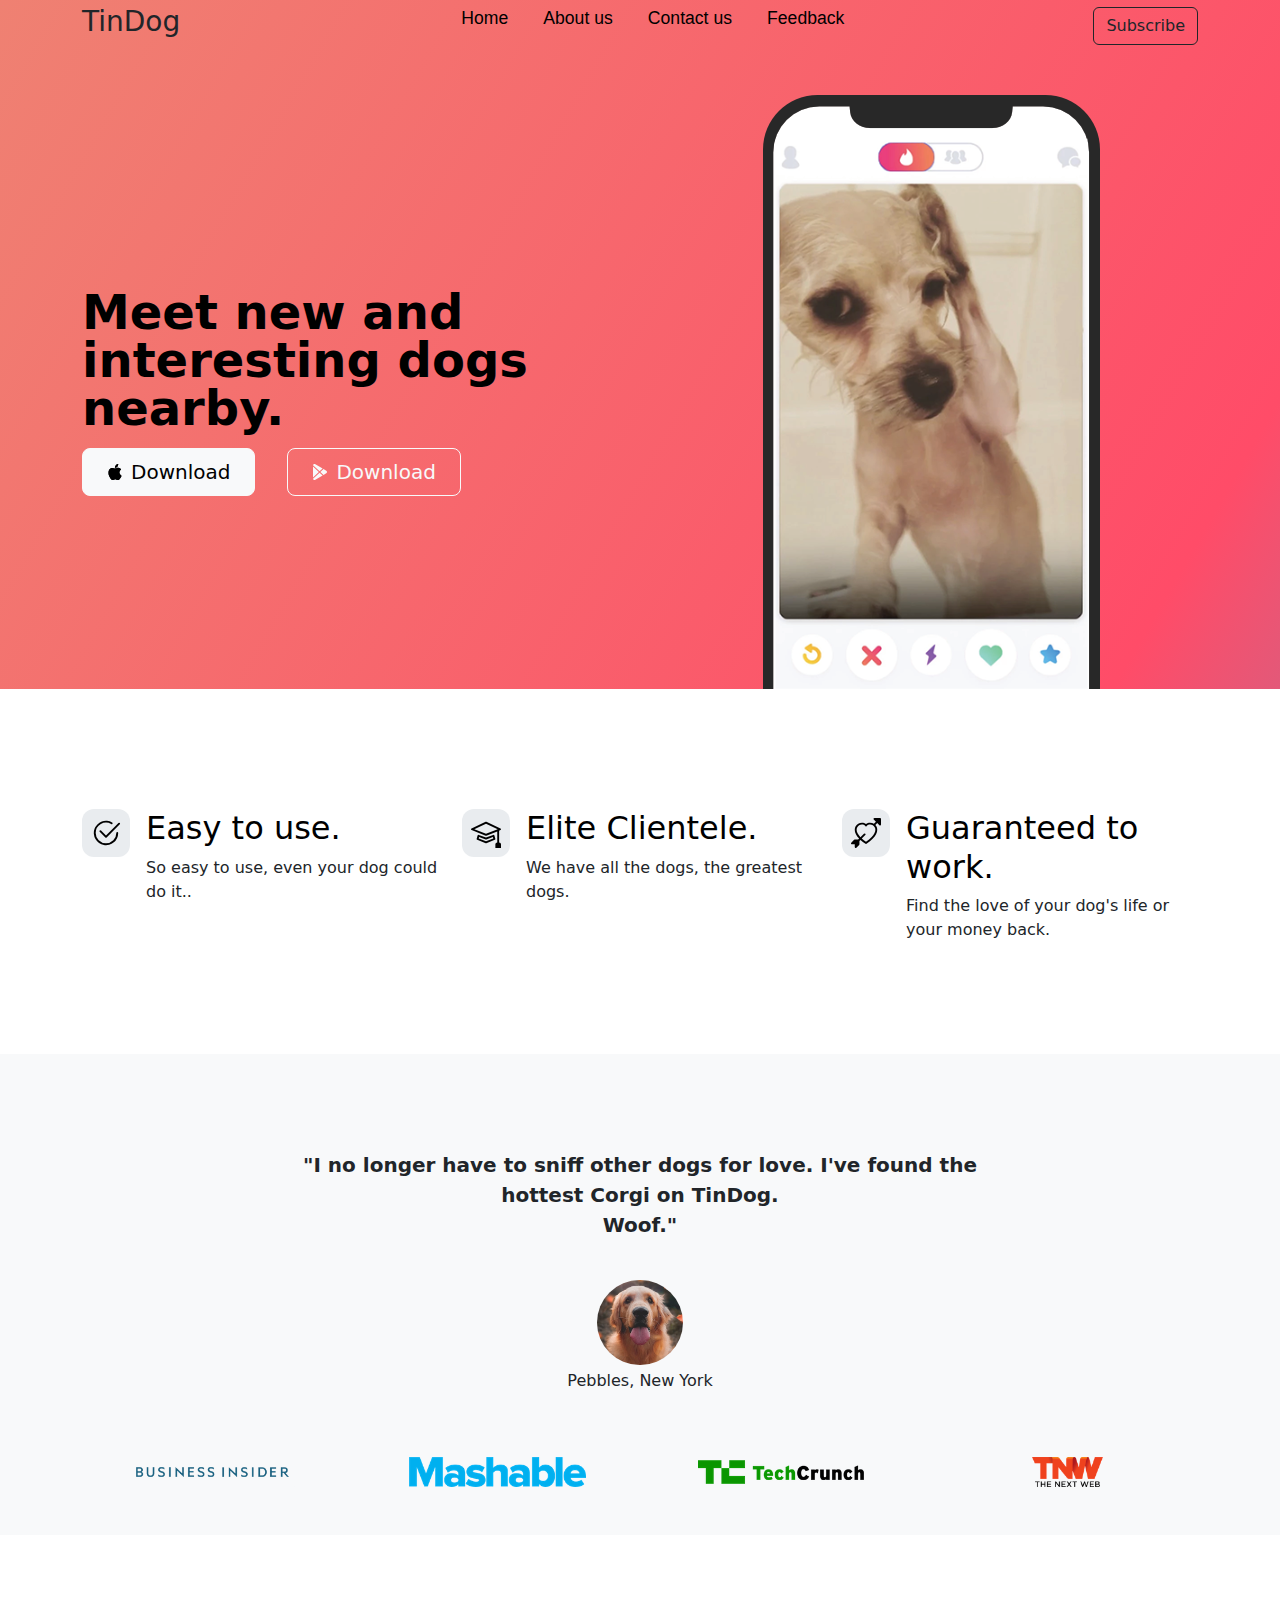
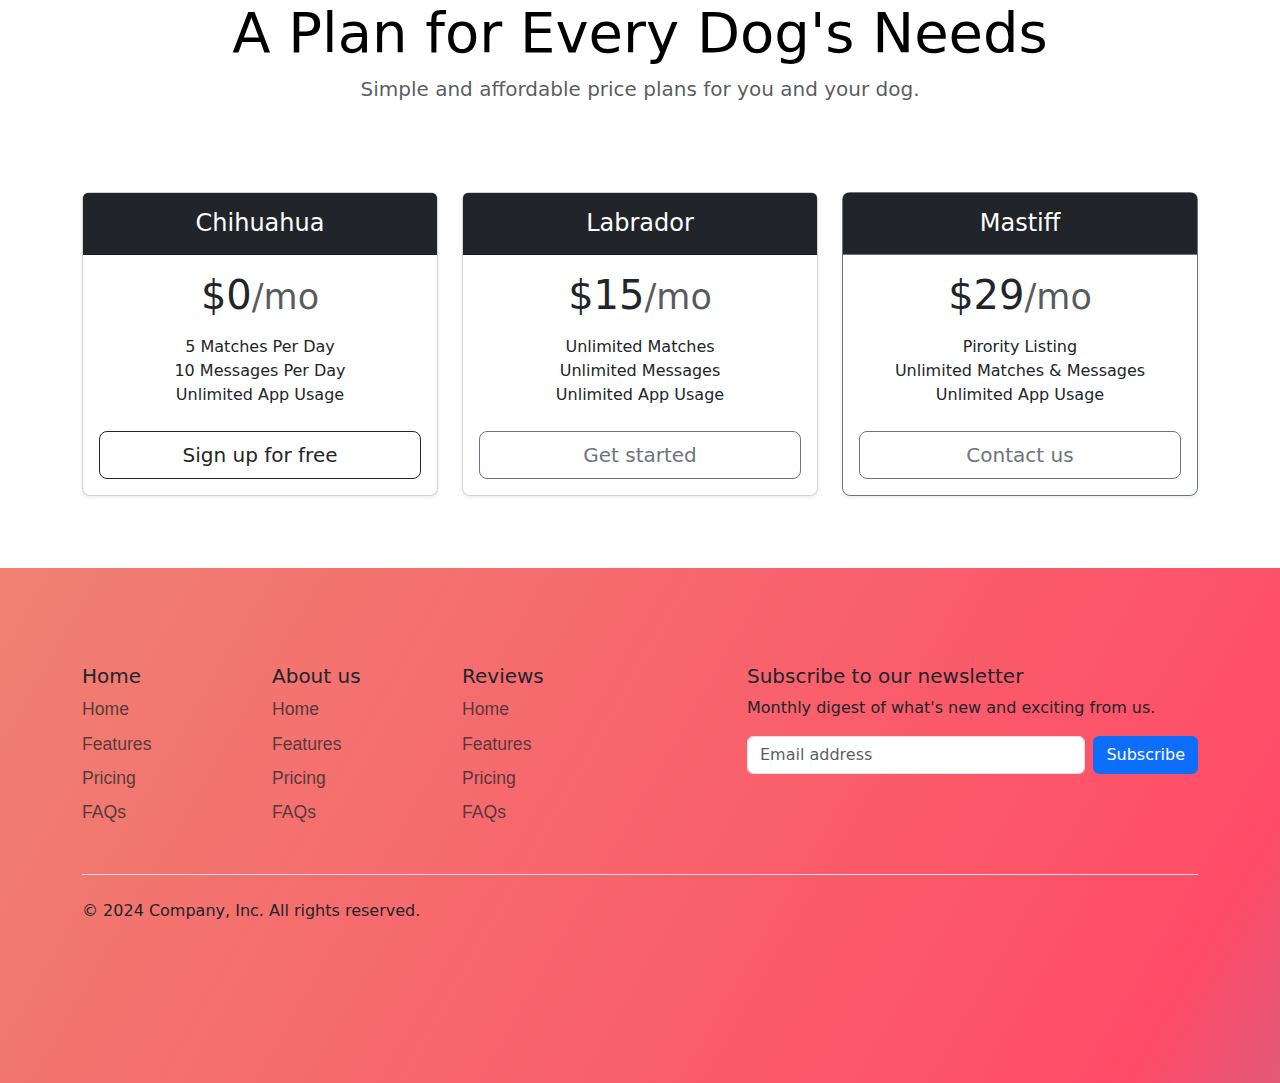
<file: index.html>
<!DOCTYPE html>
<html lang="en">

<head>
  <meta charset="UTF-8">
  <meta name="viewport" content="width=device-width, initial-scale=1.0">
  <title>TinDog</title>
  <link href="https://cdn.jsdelivr.net/npm/bootstrap@5.3.3/dist/css/bootstrap.min.css" rel="stylesheet"
    integrity="sha384-QWTKZyjpPEjISv5WaRU9OFeRpok6YctnYmDr5pNlyT2bRjXh0JMhjY6hW+ALEwIH" crossorigin="anonymous">
  <link rel="stylesheet" href="style.css">
</head>

<body>
  <!-- navigation bar -->
  <header class="hero" class="gradient-background">
    <div class="container">
   <nav class="nav-item">
      <h3>TinDog</h3>
      <ul>
        <li ><a href="./index.html">Home</a></li>
        <li ><a href="./about.html">About us</a></li>
        <li ><a href="./contact.html">Contact us</a></li>
        <li ><a href="./feedback.html">Feedback</a></li>
      </ul>
      <button type="button" class="btn btn-outline-dark">Subscribe</button>
    </nav>
  </div>
   

  </header>
  <!-- Title -->
  <section id="title" class="gradient-background">
    <div class="container">
      <div class="row flex-lg-row-reverse align-items-center g-5 pt-5">
        <div class="col-10 col-sm-8 col-lg-6">
          <img src="iphone.png" class="d-block mx-lg-auto img-fluid" alt="dog on tindog" height="200"
            loading="lazy">
        </div>
        <div class="col-lg-6">
          <h1 class="display-5 fw-bold text-body-emphasis lh-1 mb-3">Meet new and interesting dogs nearby.</h1>

          <div class="d-grid gap-2 d-md-flex justify-content-md-start">
            <button type="button" class="btn btn-primary btn-light btn-lg px-4 me-md-4"><svg
                xmlns="http://www.w3.org/2000/svg" width="16" height="16" fill="currentColor" class="bi bi-apple mb-1 me-2"
                viewBox="0 0 16 16">
                <path
                  d="M11.182.008C11.148-.03 9.923.023 8.857 1.18c-1.066 1.156-.902 2.482-.878 2.516.024.034 1.52.087 2.475-1.258.955-1.345.762-2.391.728-2.43Zm3.314 11.733c-.048-.096-2.325-1.234-2.113-3.422.212-2.189 1.675-2.789 1.698-2.854.023-.065-.597-.79-1.254-1.157a3.692 3.692 0 0 0-1.563-.434c-.108-.003-.483-.095-1.254.116-.508.139-1.653.589-1.968.607-.316.018-1.256-.522-2.267-.665-.647-.125-1.333.131-1.824.328-.49.196-1.422.754-2.074 2.237-.652 1.482-.311 3.83-.067 4.56.244.729.625 1.924 1.273 2.796.576.984 1.34 1.667 1.659 1.899.319.232 1.219.386 1.843.067.502-.308 1.408-.485 1.766-.472.357.013 1.061.154 1.782.539.571.197 1.111.115 1.652-.105.541-.221 1.324-1.059 2.238-2.758.347-.79.505-1.217.473-1.282Z" />
                <path
                  d="M11.182.008C11.148-.03 9.923.023 8.857 1.18c-1.066 1.156-.902 2.482-.878 2.516.024.034 1.52.087 2.475-1.258.955-1.345.762-2.391.728-2.43Zm3.314 11.733c-.048-.096-2.325-1.234-2.113-3.422.212-2.189 1.675-2.789 1.698-2.854.023-.065-.597-.79-1.254-1.157a3.692 3.692 0 0 0-1.563-.434c-.108-.003-.483-.095-1.254.116-.508.139-1.653.589-1.968.607-.316.018-1.256-.522-2.267-.665-.647-.125-1.333.131-1.824.328-.49.196-1.422.754-2.074 2.237-.652 1.482-.311 3.83-.067 4.56.244.729.625 1.924 1.273 2.796.576.984 1.34 1.667 1.659 1.899.319.232 1.219.386 1.843.067.502-.308 1.408-.485 1.766-.472.357.013 1.061.154 1.782.539.571.197 1.111.115 1.652-.105.541-.221 1.324-1.059 2.238-2.758.347-.79.505-1.217.473-1.282Z" />
              </svg>Download</button>
            <button type="button" class="btn btn-outline-light btn-lg px-4"><svg xmlns="http://www.w3.org/2000/svg"
                width="16" height="16" fill="currentColor" class="bi bi-google-play mb-1 me-2" viewBox="0 0 16 16">
                <path
                  d="M14.222 9.374c1.037-.61 1.037-2.137 0-2.748L11.528 5.04 8.32 8l3.207 2.96 2.694-1.586Zm-3.595 2.116L7.583 8.68 1.03 14.73c.201 1.029 1.36 1.61 2.303 1.055l7.294-4.295ZM1 13.396V2.603L6.846 8 1 13.396ZM1.03 1.27l6.553 6.05 3.044-2.81L3.333.215C2.39-.341 1.231.24 1.03 1.27Z" />
              </svg>Download</button>
          </div>
        </div>
      </div>
    </div>
  </section>
  <!-- Features -->
  <section id="features">
    <div class="container">
      <div class="row g-4 py-5 mt-5 mb-5 row-cols-1 row-cols-lg-3">
        <div class="col d-flex align-items-start">
          <div
            class="icon-square text-body-emphasis bg-body-secondary d-inline-flex align-items-center justify-content-center fs-4 flex-shrink-0 me-3">
            <svg xmlns="http://www.w3.org/2000/svg" height="30" fill="currentColor" class="bi bi-check2-circle"
              viewBox="0 0 16 16">
              <path
                d="M2.5 8a5.5 5.5 0 0 1 8.25-4.764.5.5 0 0 0 .5-.866A6.5 6.5 0 1 0 14.5 8a.5.5 0 0 0-1 0 5.5 5.5 0 1 1-11 0z" />
              <path
                d="M15.354 3.354a.5.5 0 0 0-.708-.708L8 9.293 5.354 6.646a.5.5 0 1 0-.708.708l3 3a.5.5 0 0 0 .708 0l7-7z" />
            </svg>
          </div>
          <div>
            <h3 class="fs-2 text-body-emphasis">Easy to use.</h3>
            <p>So easy to use, even your dog could do it..</p>


          </div>
        </div>
        <div class="col d-flex align-items-start">
          <div
            class="icon-square text-body-emphasis bg-body-secondary d-inline-flex align-items-center justify-content-center fs-4 flex-shrink-0 me-3">
            <svg xmlns="http://www.w3.org/2000/svg" height="30" fill="currentColor" class="bi bi-mortarboard"
              viewBox="0 0 16 16">
              <path
                d="M8.211 2.047a.5.5 0 0 0-.422 0l-7.5 3.5a.5.5 0 0 0 .025.917l7.5 3a.5.5 0 0 0 .372 0L14 7.14V13a1 1 0 0 0-1 1v2h3v-2a1 1 0 0 0-1-1V6.739l.686-.275a.5.5 0 0 0 .025-.917l-7.5-3.5ZM8 8.46 1.758 5.965 8 3.052l6.242 2.913L8 8.46Z" />
              <path
                d="M4.176 9.032a.5.5 0 0 0-.656.327l-.5 1.7a.5.5 0 0 0 .294.605l4.5 1.8a.5.5 0 0 0 .372 0l4.5-1.8a.5.5 0 0 0 .294-.605l-.5-1.7a.5.5 0 0 0-.656-.327L8 10.466 4.176 9.032Zm-.068 1.873.22-.748 3.496 1.311a.5.5 0 0 0 .352 0l3.496-1.311.22.748L8 12.46l-3.892-1.556Z" />
            </svg>
          </div>
          <div>
            <h3 class="fs-2 text-body-emphasis">Elite Clientele.</h3>
            <p>We have all the dogs, the greatest dogs.</p>


          </div>
        </div>
        <div class="col d-flex align-items-start">
          <div
            class="icon-square text-body-emphasis bg-body-secondary d-inline-flex align-items-center justify-content-center fs-4 flex-shrink-0 me-3">
            <svg xmlns="http://www.w3.org/2000/svg" height="30" fill="currentColor" class="bi bi-arrow-through-heart"
              viewBox="0 0 16 16">
              <path fill-rule="evenodd"
                d="M2.854 15.854A.5.5 0 0 1 2 15.5V14H.5a.5.5 0 0 1-.354-.854l1.5-1.5A.5.5 0 0 1 2 11.5h1.793l.53-.53c-.771-.802-1.328-1.58-1.704-2.32-.798-1.575-.775-2.996-.213-4.092C3.426 2.565 6.18 1.809 8 3.233c1.25-.98 2.944-.928 4.212-.152L13.292 2 12.147.854A.5.5 0 0 1 12.5 0h3a.5.5 0 0 1 .5.5v3a.5.5 0 0 1-.854.354L14 2.707l-1.006 1.006c.236.248.44.531.6.845.562 1.096.585 2.517-.213 4.092-.793 1.563-2.395 3.288-5.105 5.08L8 13.912l-.276-.182a21.86 21.86 0 0 1-2.685-2.062l-.539.54V14a.5.5 0 0 1-.146.354l-1.5 1.5Zm2.893-4.894A20.419 20.419 0 0 0 8 12.71c2.456-1.666 3.827-3.207 4.489-4.512.679-1.34.607-2.42.215-3.185-.817-1.595-3.087-2.054-4.346-.761L8 4.62l-.358-.368c-1.259-1.293-3.53-.834-4.346.761-.392.766-.464 1.845.215 3.185.323.636.815 1.33 1.519 2.065l1.866-1.867a.5.5 0 1 1 .708.708L5.747 10.96Z" />
            </svg>
          </div>
          <div>
            <h3 class="fs-2 text-body-emphasis">Guaranteed to work.</h3>
            <p>Find the love of your dog's life or your money back.</p>


          </div>
        </div>
      </div>
    </div>
  </section>
  <!-- Testimonial -->
  <section id="testimonial">

    <div class="p-5 text-center bg-body-tertiary">
      <div class="container py-5">

        <p class="col-lg-8 mx-auto lead fw-bold">
          "I no longer have to sniff other dogs for love. I've found the hottest Corgi on TinDog. <br>Woof."
        <div>
          <img class="dog mt-4" src="dog-img.jpg" alt="">
          <div>
            <p class="lead fs-6 fw-light mt-1">Pebbles, New York</p>
          </div>
        </div>
        </p>

      </div>
      <div class="container">
        <div class="row">
          <div class="col-lg-3 col-sm-12">
            <img src="bizinsider.png" alt="bndfkjkbv" height="30">
          </div>
          <div class="col-lg-3 col-sm-12">
            <img src="mashable.png" alt="zsvhjskv" height="30">
          </div>
          <div class="col-lg-3 col-sm-12">
            <img src="techcrunch.png" alt="snms,v" height="30">
          </div>
          <div class="col-lg-3 col-sm-12">
            <img src="tnw.png" alt="svnjskv" height="30">
          </div>
        </div>
      </div>
    </div>
  </section>
  <!-- Pricing -->
  <section id="pricing">
    <div class="container">
      <div class="pricing-header mt-5 p-3 pb-md-4 mx-auto text-center">
        <h1 class="display-4 fw-normal text-body-emphasis">A Plan for Every Dog's Needs</h1>
        <p class="fs-5 text-body-secondary">Simple and affordable price plans for you and your dog.</p>
      </div>
      <div class="row row-cols-1 row-cols-md-3 mt-5 mb-3 text-center">
        <div class="col">
          <div class="card mb-4 rounded-3 shadow-sm">
            <div class="card-header py-3 text-bg-dark">
              <h4 class="my-0 fw-normal">Chihuahua</h4>
            </div>
            <div class="card-body">
              <h1 class="card-title pricing-card-title">$0<small class="text-body-secondary fw-light">/mo</small></h1>
              <ul class="list-unstyled mt-3 mb-4">
                <li>5 Matches Per Day</li>
                <li>10 Messages Per Day</li>
                <li>Unlimited App Usage</li>

              </ul>
              <button type="button" class="w-100 btn btn-lg btn-outline-dark">Sign up for free</button>
            </div>
          </div>
        </div>
        <div class="col">
          <div class="card mb-4 rounded-3 shadow-sm">
            <div class="card-header py-3 text-bg-dark">
              <h4 class="my-0 fw-normal">Labrador</h4>
            </div>
            <div class="card-body">
              <h1 class="card-title pricing-card-title">$15<small class="text-body-secondary fw-light">/mo</small></h1>
              <ul class="list-unstyled mt-3 mb-4">
                <li>Unlimited Matches</li>
                <li>Unlimited Messages</li>
                <li>Unlimited App Usage</li>

              </ul>
              <button type="button" class="w-100 btn btn-lg btn-outline-secondary">Get started</button>
            </div>
          </div>
        </div>
        <div class="col">
          <div class="card mb-4 rounded-3 shadow-sm border-secondary">
            <div class="card-header py-3 text-bg-dark border-secondary">
              <h4 class="my-0 fw-normal">Mastiff</h4>
            </div>
            <div class="card-body">
              <h1 class="card-title pricing-card-title">$29<small class="text-body-secondary fw-light">/mo</small></h1>
              <ul class="list-unstyled mt-3 mb-4">
                <li>Pirority Listing</li>
                <li>Unlimited Matches & Messages</li>
                <li>Unlimited App Usage</li>

              </ul>
              <button type="button" class="w-100 btn btn-lg btn-outline-secondary">Contact us</button>
            </div>
          </div>
        </div>
      </div>
    </div>
  </section>
  <!-- Footer -->
  <section id="footer" class="gradient-background">
    <div class="container py-5 mt-5">
      <footer class="py-5">
        <div class="row">
          <div class="col-6 col-md-2 mb-3">
            <h5>Home</h5>
            <ul class="nav flex-column">
              <li class="nav-item mb-2"><a href="#" class="nav-link p-0 text-body-secondary">Home</a></li>
              <li class="nav-item mb-2"><a href="#" class="nav-link p-0 text-body-secondary">Features</a></li>
              <li class="nav-item mb-2"><a href="#" class="nav-link p-0 text-body-secondary">Pricing</a></li>
              <li class="nav-item mb-2"><a href="#" class="nav-link p-0 text-body-secondary">FAQs</a></li>
              <!-- <li class="nav-item mb-2"><a href="#" class="nav-link p-0 text-body-secondary">About</a></li> -->
            </ul>
          </div>

          <div class="col-6 col-md-2 mb-3">
            <h5>About us</h5>
            <ul class="nav flex-column">
              <li class="nav-item mb-2"><a href="#" class="nav-link p-0 text-body-secondary">Home</a></li>
              <li class="nav-item mb-2"><a href="#" class="nav-link p-0 text-body-secondary">Features</a></li>
              <li class="nav-item mb-2"><a href="#" class="nav-link p-0 text-body-secondary">Pricing</a></li>
              <li class="nav-item mb-2"><a href="#" class="nav-link p-0 text-body-secondary">FAQs</a></li>
              <!-- <li class="nav-item mb-2"><a href="#" class="nav-link p-0 text-body-secondary">About</a></li> -->
            </ul>
          </div>

          <div class="col-6 col-md-2 mb-3">
            <h5>Reviews</h5>
            <ul class="nav flex-column">
              <li class="nav-item mb-2"><a href="#" class="nav-link p-0 text-body-secondary">Home</a></li>
              <li class="nav-item mb-2"><a href="#" class="nav-link p-0 text-body-secondary">Features</a></li>
              <li class="nav-item mb-2"><a href="#" class="nav-link p-0 text-body-secondary">Pricing</a></li>
              <li class="nav-item mb-2"><a href="#" class="nav-link p-0 text-body-secondary">FAQs</a></li>
              <!-- <li class="nav-item mb-2"><a href="#" class="nav-link p-0 text-body-secondary">About</a></li> -->
            </ul>
          </div>

          <div class="col-md-5 offset-md-1 mb-3">
            <form>
              <h5>Subscribe to our newsletter</h5>
              <p>Monthly digest of what's new and exciting from us.</p>
              <div class="d-flex flex-column flex-sm-row w-100 gap-2">
                <label for="newsletter1" class="visually-hidden">Email address</label>
                <input id="newsletter1" type="text" class="form-control" placeholder="Email address">
                <button class="btn btn-primary" type="button">Subscribe</button>
              </div>
            </form>
          </div>
        </div>

        <div class="d-flex flex-column flex-sm-row justify-content-between py-4 my-4 border-top">
          <p>© 2024 Company, Inc. All rights reserved.</p>
          <ul class="list-unstyled d-flex">
            <li class="ms-3"><a class="link-body-emphasis" href="#"><svg class="bi" width="24" height="24">
                  <use xlink:href="#twitter"></use>
                </svg></a></li>
            <li class="ms-3"><a class="link-body-emphasis" href="#"><svg class="bi" width="24" height="24">
                  <use xlink:href="#instagram"></use>
                </svg></a></li>
            <li class="ms-3"><a class="link-body-emphasis" href="#"><svg class="bi" width="24" height="24">
                  <use xlink:href="#facebook"></use>
                </svg></a></li>
          </ul>
        </div>
      </footer>
    </div>
  </section>
  <!-- <script src="https://cdn.jsdelivr.net/npm/bootstrap@5.3.3/dist/js/bootstrap.bundle.min.js"
    integrity="sha384-YvpcrYf0tY3lHB60NNkmXc5s9fDVZLESaAA55NDzOxhy9GkcIdslK1eN7N6jIeHz"
    crossorigin="anonymous"></script> -->

</body>

</html>
</file>
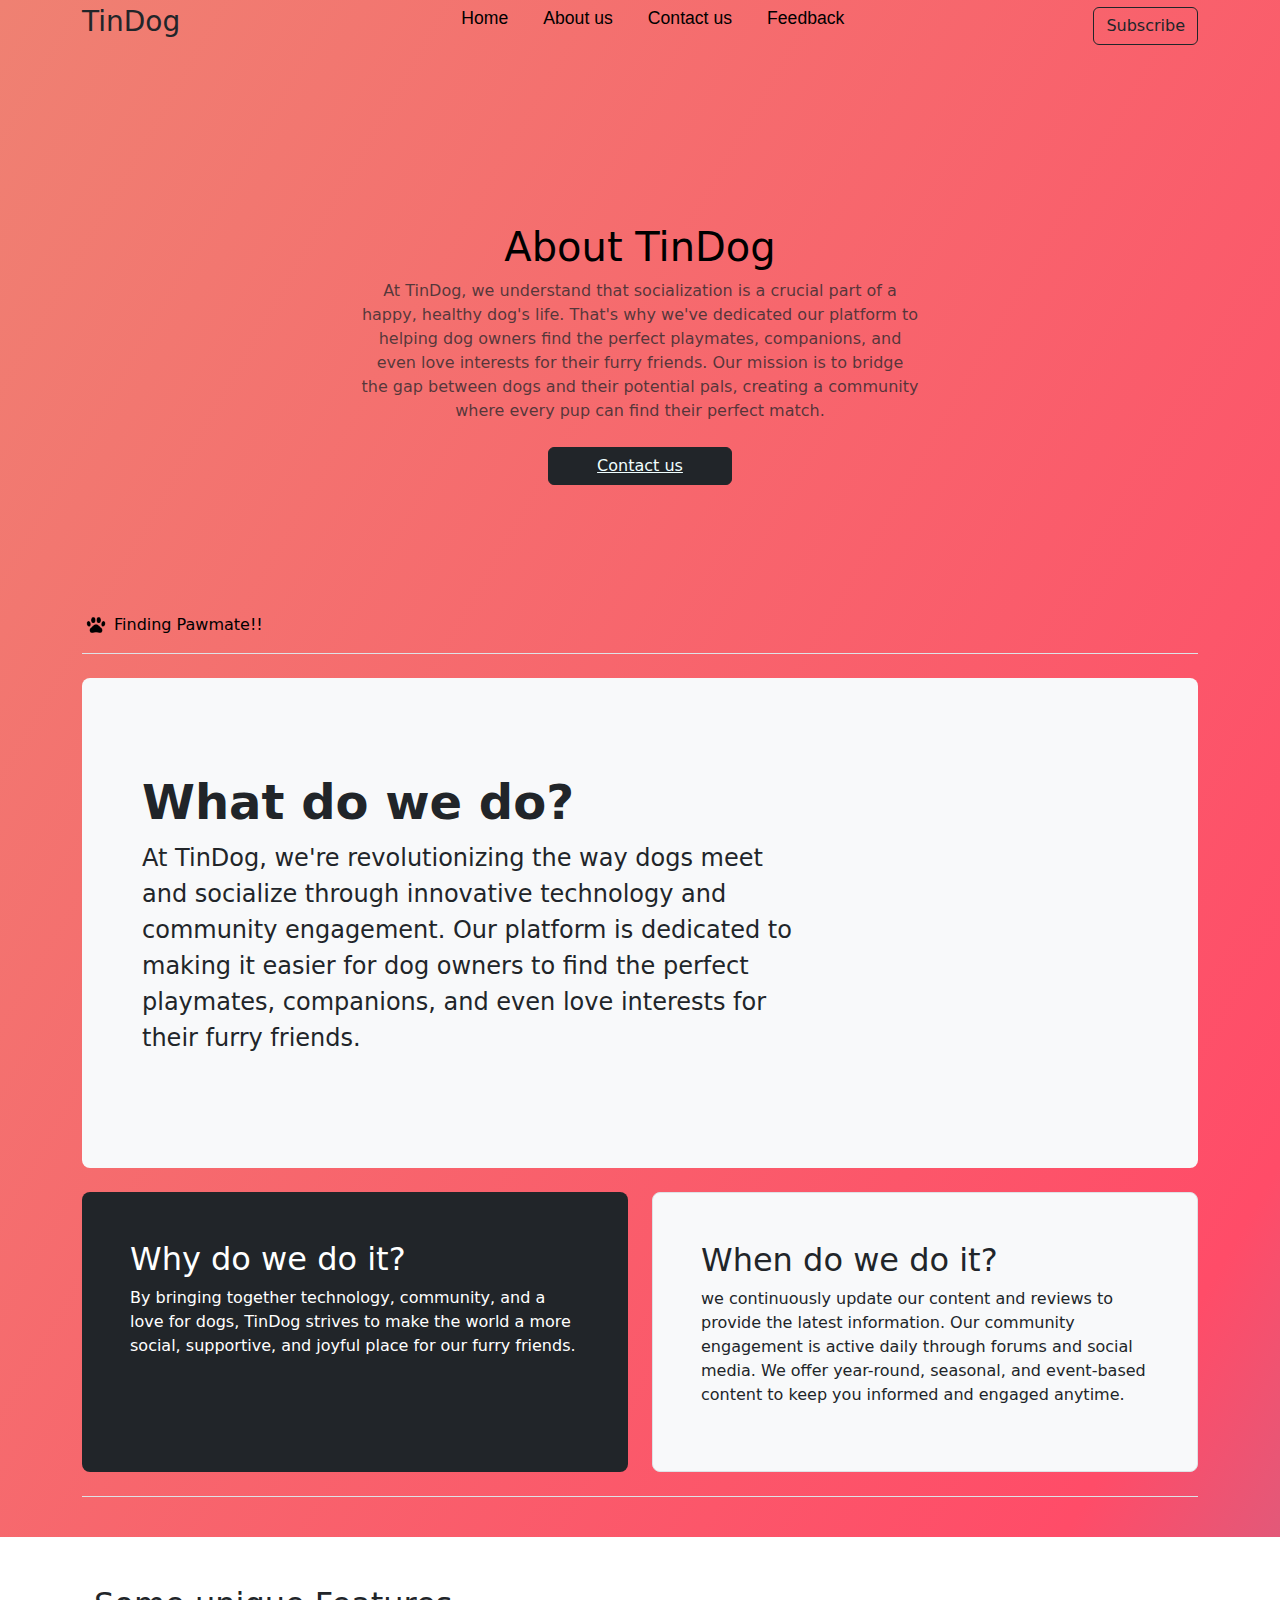
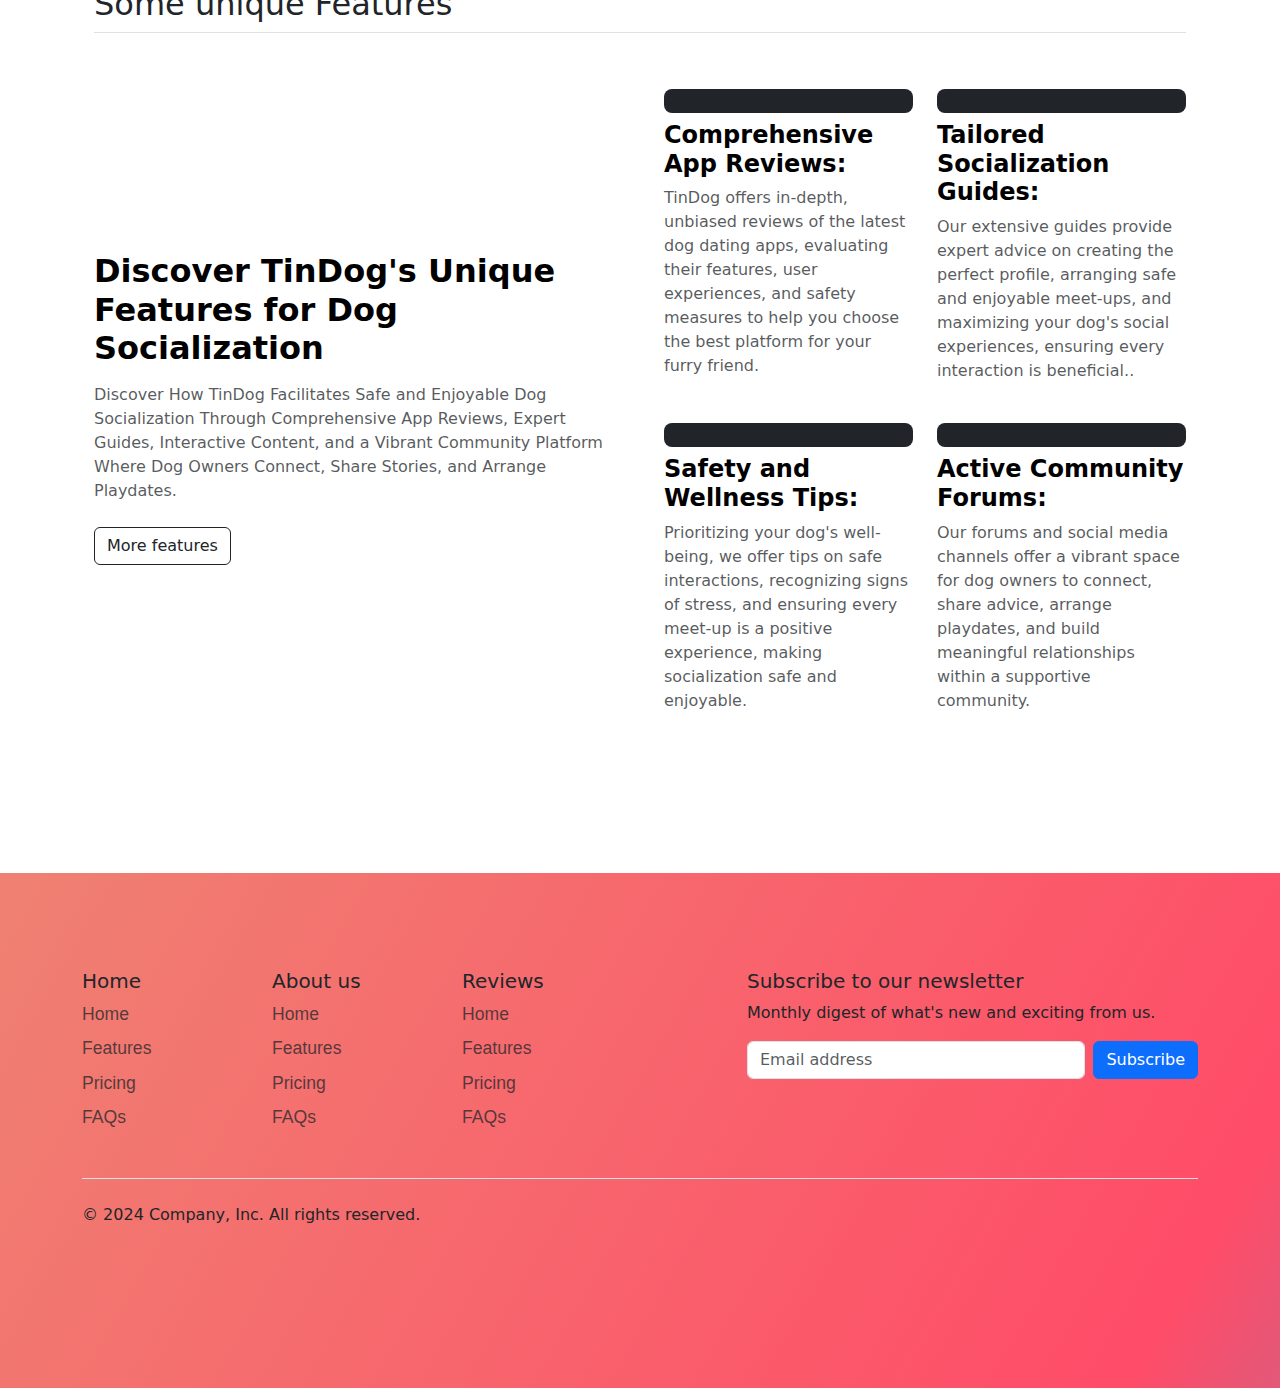
<file: about.html>
<!DOCTYPE html>
<html lang="en">

<head>
    <meta charset="UTF-8">
    <meta name="viewport" content="width=device-width, initial-scale=1.0">
    <title>TinDog</title>
    <link rel="stylesheet" href="style.css">
    <link href="https://cdn.jsdelivr.net/npm/bootstrap@5.3.3/dist/css/bootstrap.min.css" rel="stylesheet"
        integrity="sha384-QWTKZyjpPEjISv5WaRU9OFeRpok6YctnYmDr5pNlyT2bRjXh0JMhjY6hW+ALEwIH" crossorigin="anonymous">
</head>

<body>
    <!-- navigation bar -->
    <header class="hero gradient-background">
        <div class="container">
            <nav class="nav-item">
                <h3>TinDog</h3>
                <ul>
                    <li><a href="./index.html">Home</a></li>
                    <li><a href="./about.html">About us</a></li>
                    <li><a href="./contact.html">Contact us</a></li>
                    <li><a href="./feedback.html">Feedback</a></li>
                </ul>
                <button type="button" class="btn btn-outline-dark">Subscribe</button>
            </nav>
        </div>

        <section id="title">
            <div class="container my-5">
                <div class="position-relative pt-3 pb-2 text-center text-muted ">

                    <svg class="bi mt-5 mb-3" width="48" height="48">
                        <use xlink:href="#check2-circle"></use>
                    </svg>
                    <h1 class="text-body-emphasis">About TinDog</h1>
                    <p class="col-lg-6 mx-auto mb-4 fs-6">
                        At TinDog, we understand that socialization is a crucial part of a happy, healthy dog's life.
                        That's why we've dedicated our platform to helping dog owners find the perfect playmates,
                        companions, and even love interests for their furry friends. Our mission is to bridge the gap
                        between dogs and their potential pals, creating a community where every pup can find their
                        perfect match.
                    </p>
                    <button class="btn btn-dark px-5 mb-5" type="button">
                        <a  class="con" href="./contact.html">Contact us</a>
                    </button>
                </div>
            </div>
        </section>

        <section>
            <div class="container py-4">
                <header class="pb-3 mb-4 border-bottom">
                    <a href="/" class="d-flex align-items-center text-body-emphasis text-decoration-none">
                        <img src="paws.png" alt="" height="20" <span class="fs-4 fw-bold ps-1 px-2">Finding Pawmate!!</span>
                    </a>
                </header>

                <div class="p-5 mb-4 bg-body-tertiary rounded-3">
                    <div class="container-fluid py-5">
                        <h1 class="display-5 fw-bold">What do we do?</h1>
                        <p class="col-md-8 fs-4">At TinDog, we're revolutionizing the way dogs meet and socialize
                            through innovative technology and community engagement. Our platform is dedicated to making
                            it easier for dog owners to find the perfect playmates, companions, and even love interests
                            for their furry friends.</p>

                    </div>
                </div>

                <div class="row align-items-md-strech">
                    <div class="col-md-6">
                        <div class="h-100 p-5 text-bg-dark rounded-3 ">
                            <h2>Why do we do it?</h2>
                            <p class="d-flex align-items-center">By bringing together technology, community, and a love
                                for dogs, TinDog strives to make the world a more social, supportive, and joyful place
                                for our furry friends.</p>

                        </div>
                    </div>
                    <div class="col-md-6">
                        <div class="h-100 p-5 bg-body-tertiary border rounded-3">
                            <h2>When do we do it?</h2>
                            <p>we continuously update our content and reviews to provide the latest information. Our
                                community engagement is active daily through forums and social media. We offer
                                year-round, seasonal, and event-based content to keep you informed and engaged anytime.





                            </p>

                        </div>
                    </div>
                </div>

                <footer class="pt-3 mt-4 text-body-secondary border-top">
                    
                </footer>
            </div>
        </section>
 </header>
<section>
    <div class="container px-4 py-5">
        <h2 class="pb-2 border-bottom">Some unique Features</h2>
    
        <div class="row row-cols-1 row-cols-md-2 align-items-md-center g-5 py-5">
          <div class="col d-flex flex-column align-items-start gap-2">
            <h2 class="fw-bold text-body-emphasis">Discover TinDog's Unique Features for Dog Socialization</h2>
            <p class="text-body-secondary">Discover How TinDog Facilitates Safe and Enjoyable Dog Socialization Through Comprehensive App Reviews, Expert Guides, Interactive Content, and a Vibrant Community Platform Where Dog Owners Connect, Share Stories, and Arrange Playdates.</p>
            <a href="#" class="btn btn-outline-dark btn-md">More features</a>
          </div>
    
          <div class="col">
            <div class="row row-cols-1 row-cols-sm-2 g-4">
              <div class="col d-flex flex-column gap-2">
                <div class="feature-icon-small d-inline-flex align-items-center justify-content-center text-bg-primary bg-dark fs-4 rounded-3">
                  <svg class="bi" width="1em" height="1em">
                    <use xlink:href="#collection"></use>
                  </svg>
                </div>
                <h4 class="fw-semibold mb-0 text-body-emphasis">Comprehensive App Reviews:</h4>
                <p class="text-body-secondary">TinDog offers in-depth, unbiased reviews of the latest dog dating apps, evaluating their features, user experiences, and safety measures to help you choose the best platform for your furry friend.</p>
              </div>
    
              <div class="col d-flex flex-column gap-2">
                <div class="feature-icon-small d-inline-flex align-items-center justify-content-center text-bg-primary bg-dark fs-4 rounded-3">
                  <svg class="bi" width="1em" height="1em">
                    <use xlink:href="#gear-fill"></use>
                  </svg>
                </div>
                <h4 class="fw-semibold mb-0 text-body-emphasis">Tailored Socialization Guides:</h4>
                <p class="text-body-secondary">Our extensive guides provide expert advice on creating the perfect profile, arranging safe and enjoyable meet-ups, and maximizing your dog's social experiences, ensuring every interaction is beneficial..</p>
              </div>
    
              <div class="col d-flex flex-column gap-2">
                <div class="feature-icon-small d-inline-flex align-items-center justify-content-center text-bg-primary bg-dark fs-4 rounded-3">
                  <svg class="bi" width="1em" height="1em">
                    <use xlink:href="#speedometer"></use>
                  </svg>
                </div>
                <h4 class="fw-semibold mb-0 text-body-emphasis">Safety and Wellness Tips:</h4>
                <p class="text-body-secondary">Prioritizing your dog's well-being, we offer tips on safe interactions, recognizing signs of stress, and ensuring every meet-up is a positive experience, making socialization safe and enjoyable.</p>
              </div>
    
              <div class="col d-flex flex-column gap-2">
                <div class="feature-icon-small d-inline-flex align-items-center justify-content-center text-bg-primary bg-dark fs-4 rounded-3">
                  <svg class="bi" width="1em" height="1em">
                    <use xlink:href="#table"></use>
                  </svg>
                </div>
                <h4 class="fw-semibold mb-0 text-body-emphasis">Active Community Forums:</h4>
                <p class="text-body-secondary">Our forums and social media channels offer a vibrant space for dog owners to connect, share advice, arrange playdates, and build meaningful relationships within a supportive community. </p>
              </div>
            </div>
          </div>
        </div>
      </div>
</section>
 <!-- Footer -->
 <section id="footer" class="gradient-background">
    <div class="container py-5 mt-5">
      <footer class="py-5">
        <div class="row">
          <div class="col-6 col-md-2 mb-3">
            <h5>Home</h5>
            <ul class="nav flex-column">
              <li class="nav-item mb-2"><a href="#" class="nav-link p-0 text-body-secondary">Home</a></li>
              <li class="nav-item mb-2"><a href="#" class="nav-link p-0 text-body-secondary">Features</a></li>
              <li class="nav-item mb-2"><a href="#" class="nav-link p-0 text-body-secondary">Pricing</a></li>
              <li class="nav-item mb-2"><a href="#" class="nav-link p-0 text-body-secondary">FAQs</a></li>
              <!-- <li class="nav-item mb-2"><a href="#" class="nav-link p-0 text-body-secondary">About</a></li> -->
            </ul>
          </div>

          <div class="col-6 col-md-2 mb-3">
            <h5>About us</h5>
            <ul class="nav flex-column">
              <li class="nav-item mb-2"><a href="#" class="nav-link p-0 text-body-secondary">Home</a></li>
              <li class="nav-item mb-2"><a href="#" class="nav-link p-0 text-body-secondary">Features</a></li>
              <li class="nav-item mb-2"><a href="#" class="nav-link p-0 text-body-secondary">Pricing</a></li>
              <li class="nav-item mb-2"><a href="#" class="nav-link p-0 text-body-secondary">FAQs</a></li>
              <!-- <li class="nav-item mb-2"><a href="#" class="nav-link p-0 text-body-secondary">About</a></li> -->
            </ul>
          </div>

          <div class="col-6 col-md-2 mb-3">
            <h5>Reviews</h5>
            <ul class="nav flex-column">
              <li class="nav-item mb-2"><a href="#" class="nav-link p-0 text-body-secondary">Home</a></li>
              <li class="nav-item mb-2"><a href="#" class="nav-link p-0 text-body-secondary">Features</a></li>
              <li class="nav-item mb-2"><a href="#" class="nav-link p-0 text-body-secondary">Pricing</a></li>
              <li class="nav-item mb-2"><a href="#" class="nav-link p-0 text-body-secondary">FAQs</a></li>
              <!-- <li class="nav-item mb-2"><a href="#" class="nav-link p-0 text-body-secondary">About</a></li> -->
            </ul>
          </div>

          <div class="col-md-5 offset-md-1 mb-3">
            <form>
              <h5>Subscribe to our newsletter</h5>
              <p>Monthly digest of what's new and exciting from us.</p>
              <div class="d-flex flex-column flex-sm-row w-100 gap-2">
                <label for="newsletter1" class="visually-hidden">Email address</label>
                <input id="newsletter1" type="text" class="form-control" placeholder="Email address">
                <button class="btn btn-primary" type="button">Subscribe</button>
              </div>
            </form>
          </div>
        </div>

        <div class="d-flex flex-column flex-sm-row justify-content-between py-4 my-4 border-top">
          <p>© 2024 Company, Inc. All rights reserved.</p>
          <ul class="list-unstyled d-flex">
            <li class="ms-3"><a class="link-body-emphasis" href="#"><svg class="bi" width="24" height="24">
                  <use xlink:href="#twitter"></use>
                </svg></a></li>
            <li class="ms-3"><a class="link-body-emphasis" href="#"><svg class="bi" width="24" height="24">
                  <use xlink:href="#instagram"></use>
                </svg></a></li>
            <li class="ms-3"><a class="link-body-emphasis" href="#"><svg class="bi" width="24" height="24">
                  <use xlink:href="#facebook"></use>
                </svg></a></li>
          </ul>
        </div>
      </footer>
    </div>
  </section>

</body>

</html>
</file>
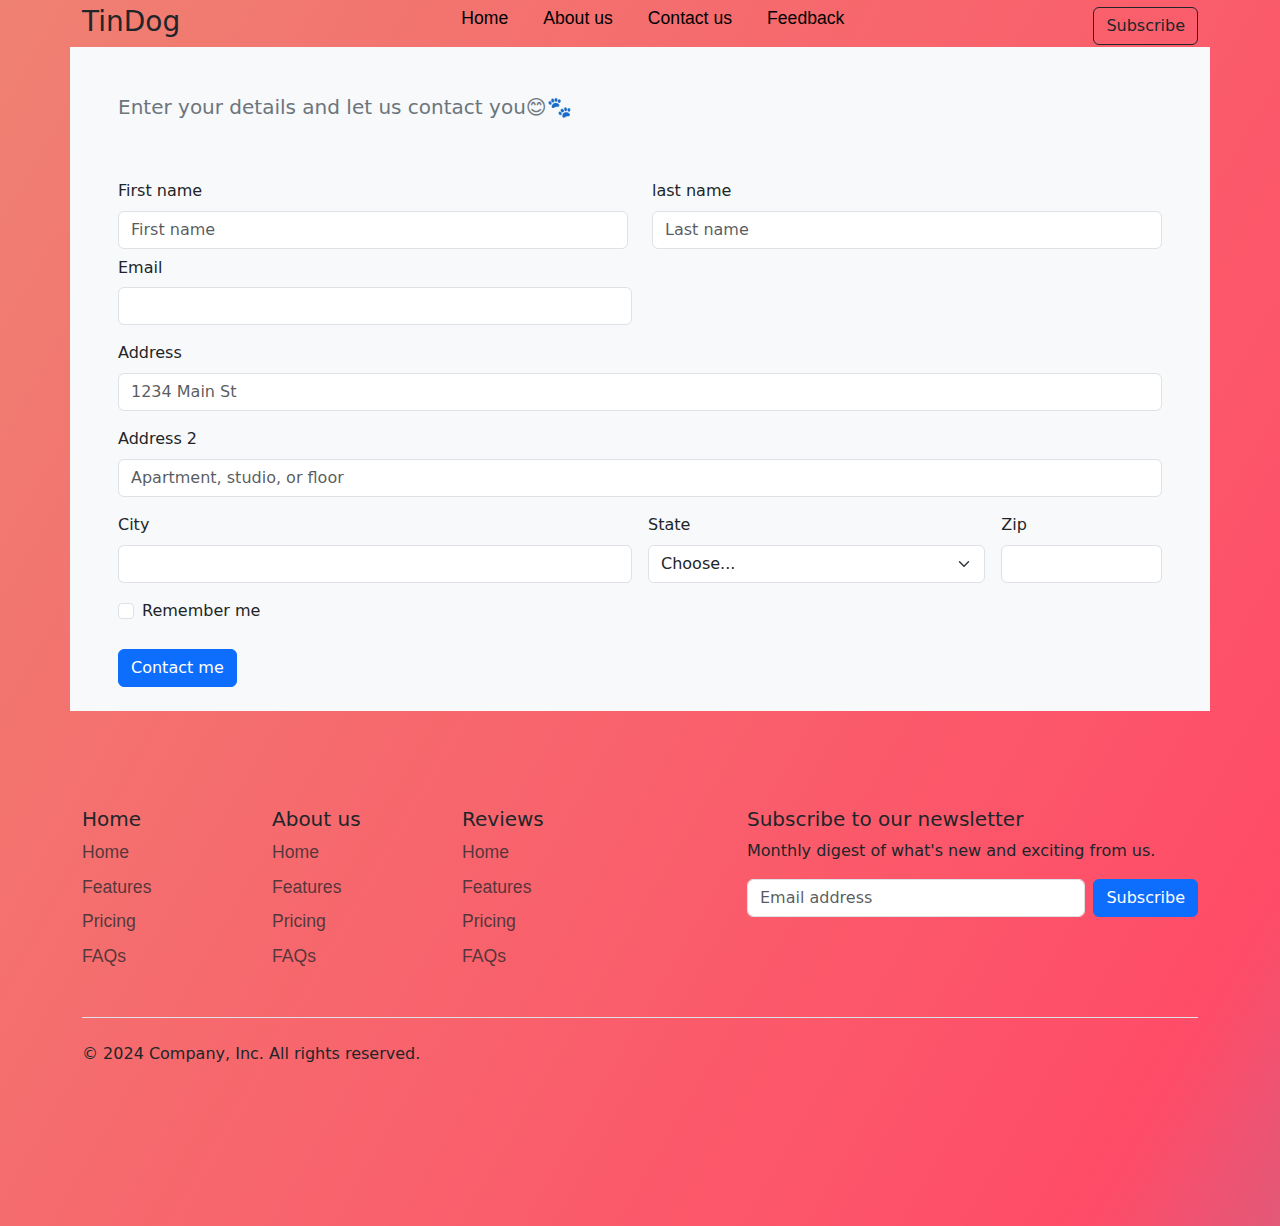
<file: contact.html>
<!DOCTYPE html>
<html lang="en">

<head>
    <meta charset="UTF-8">
    <meta name="viewport" content="width=device-width, initial-scale=1.0">
    <title>TinDog</title>
    <link rel="stylesheet" href="style.css">
    <link href="https://cdn.jsdelivr.net/npm/bootstrap@5.3.3/dist/css/bootstrap.min.css" rel="stylesheet"
        integrity="sha384-QWTKZyjpPEjISv5WaRU9OFeRpok6YctnYmDr5pNlyT2bRjXh0JMhjY6hW+ALEwIH" crossorigin="anonymous">

<body>
    <header class="gradient-background">
        <section>

            <div class="container md-5">
                <nav class="nav-item">
                    <h3>TinDog</h3>
                    <ul>
                        <li><a href="./index.html">Home</a></li>
                        <li><a href="./about.html">About us</a></li>
                        <li><a href="./contact.html">Contact us</a></li>
                        <li><a href="./feedback.html">Feedback</a></li>
                    </ul>
                    <button type="button" class="btn btn-outline-dark">Subscribe</button>
                </nav>
            </div>

        </section>

        <section>

            <div class="container bg-light mt-0 py-1 px-5 pt-5">
                <h5 class="text-secondary">
                    Enter your details and let us contact you😊🐾
                </h5>
            </div>
        </section>


        <section>
            <div class="container bg-light mt-0 pt-5 px-5">
                <div class="row">
                    <div class="col">
                        <label for="inputEmail4" class="form-label">First name</label>
                        <input type="text" class="form-control" placeholder="First name" aria-label="First name">
                    </div><br>
                    <div class="col">
                        <label for="inputEmail4" class="form-label">last name</label>
                        <input type="text" class="form-control" placeholder="Last name" aria-label="Last name">
                    </div>
                </div>
            </div>

        </section>


        <section>
            <div class="container bg-light px-5">
                <form class="row g-3">
                    <div class="col-md-6">
                        <label for="inputEmail3" class="col-sm-2 col-form-label">Email</label>
                        <input type="email" class="form-control" id="inputEmail4">
                    </div>
                    <div class="col-12">
                        <label for="inputAddress" class="form-label">Address</label>
                        <input type="text" class="form-control" id="inputAddress" placeholder="1234 Main St">
                    </div>
                    <div class="col-12">
                        <label for="inputAddress2" class="form-label">Address 2</label>
                        <input type="text" class="form-control" id="inputAddress2"
                            placeholder="Apartment, studio, or floor">
                    </div>
                    <div class="col-md-6">
                        <label for="inputCity" class="form-label">City</label>
                        <input type="text" class="form-control" id="inputCity">
                    </div>
                    <div class="col-md-4">
                        <label for="inputState" class="form-label">State</label>
                        <select id="inputState" class="form-select">
                            <option selected>Choose...</option>
                            <option>Habra</option>
                            <option value="">Barasat</option>
                            <option value="">Dorkar nei</option>
                            <option value="">bolbo na</option>
                        </select>
                    </div>
                    <div class="col-md-2">
                        <label for="inputZip" class="form-label">Zip</label>
                        <input type="text" class="form-control" id="inputZip">
                    </div>
                    <div class="col-12">
                        <div class="form-check">
                            <input class="form-check-input" type="checkbox" id="gridCheck">
                            <label class="form-check-label" for="gridCheck">
                                Remember me
                            </label>
                        </div>
                    </div>
                    <div class="col-12 py-4 mt-0">
                        <button type="submit" class="btn btn-primary">Contact me</button>
                    </div>
                </form>
            </div>
</section>
    
    <section id="footer" >
        <div class="container py-5 mt-0">
            <footer class="py-5">
                <div class="row">
                    <div class="col-6 col-md-2 mb-3">
                        <h5>Home</h5>
                        <ul class="nav flex-column">
                            <li class="nav-item mb-2"><a href="#" class="nav-link p-0 text-body-secondary">Home</a></li>
                            <li class="nav-item mb-2"><a href="#" class="nav-link p-0 text-body-secondary">Features</a>
                            </li>
                            <li class="nav-item mb-2"><a href="#" class="nav-link p-0 text-body-secondary">Pricing</a>
                            </li>
                            <li class="nav-item mb-2"><a href="#" class="nav-link p-0 text-body-secondary">FAQs</a></li>
                            <!-- <li class="nav-item mb-2"><a href="#" class="nav-link p-0 text-body-secondary">About</a></li> -->
                        </ul>
                    </div>

                    <div class="col-6 col-md-2 mb-3">
                        <h5>About us</h5>
                        <ul class="nav flex-column">
                            <li class="nav-item mb-2"><a href="#" class="nav-link p-0 text-body-secondary">Home</a></li>
                            <li class="nav-item mb-2"><a href="#" class="nav-link p-0 text-body-secondary">Features</a>
                            </li>
                            <li class="nav-item mb-2"><a href="#" class="nav-link p-0 text-body-secondary">Pricing</a>
                            </li>
                            <li class="nav-item mb-2"><a href="#" class="nav-link p-0 text-body-secondary">FAQs</a></li>
                            <!-- <li class="nav-item mb-2"><a href="#" class="nav-link p-0 text-body-secondary">About</a></li> -->
                        </ul>
                    </div>

                    <div class="col-6 col-md-2 mb-3">
                        <h5>Reviews</h5>
                        <ul class="nav flex-column">
                            <li class="nav-item mb-2"><a href="#" class="nav-link p-0 text-body-secondary">Home</a></li>
                            <li class="nav-item mb-2"><a href="#" class="nav-link p-0 text-body-secondary">Features</a>
                            </li>
                            <li class="nav-item mb-2"><a href="#" class="nav-link p-0 text-body-secondary">Pricing</a>
                            </li>
                            <li class="nav-item mb-2"><a href="#" class="nav-link p-0 text-body-secondary">FAQs</a></li>
                            <!-- <li class="nav-item mb-2"><a href="#" class="nav-link p-0 text-body-secondary">About</a></li> -->
                        </ul>
                    </div>

                    <div class="col-md-5 offset-md-1 mb-3">
                        <form>
                            <h5>Subscribe to our newsletter</h5>
                            <p>Monthly digest of what's new and exciting from us.</p>
                            <div class="d-flex flex-column flex-sm-row w-100 gap-2">
                                <label for="newsletter1" class="visually-hidden">Email address</label>
                                <input id="newsletter1" type="text" class="form-control" placeholder="Email address">
                                <button class="btn btn-primary" type="button">Subscribe</button>
                            </div>
                        </form>
                    </div>
                </div>

                <div class="d-flex flex-column flex-sm-row justify-content-between py-4 my-4 border-top">
                    <p>© 2024 Company, Inc. All rights reserved.</p>
                    <ul class="list-unstyled d-flex">
                        <li class="ms-3"><a class="link-body-emphasis" href="#"><svg class="bi" width="24" height="24">
                                    <use xlink:href="#twitter"></use>
                                </svg></a></li>
                        <li class="ms-3"><a class="link-body-emphasis" href="#"><svg class="bi" width="24" height="24">
                                    <use xlink:href="#instagram"></use>
                                </svg></a></li>
                        <li class="ms-3"><a class="link-body-emphasis" href="#"><svg class="bi" width="24" height="24">
                                    <use xlink:href="#facebook"></use>
                                </svg></a></li>
                    </ul>
                </div>
            </footer>
        </div>
    </section>
</header>
</body>

</html>
</file>
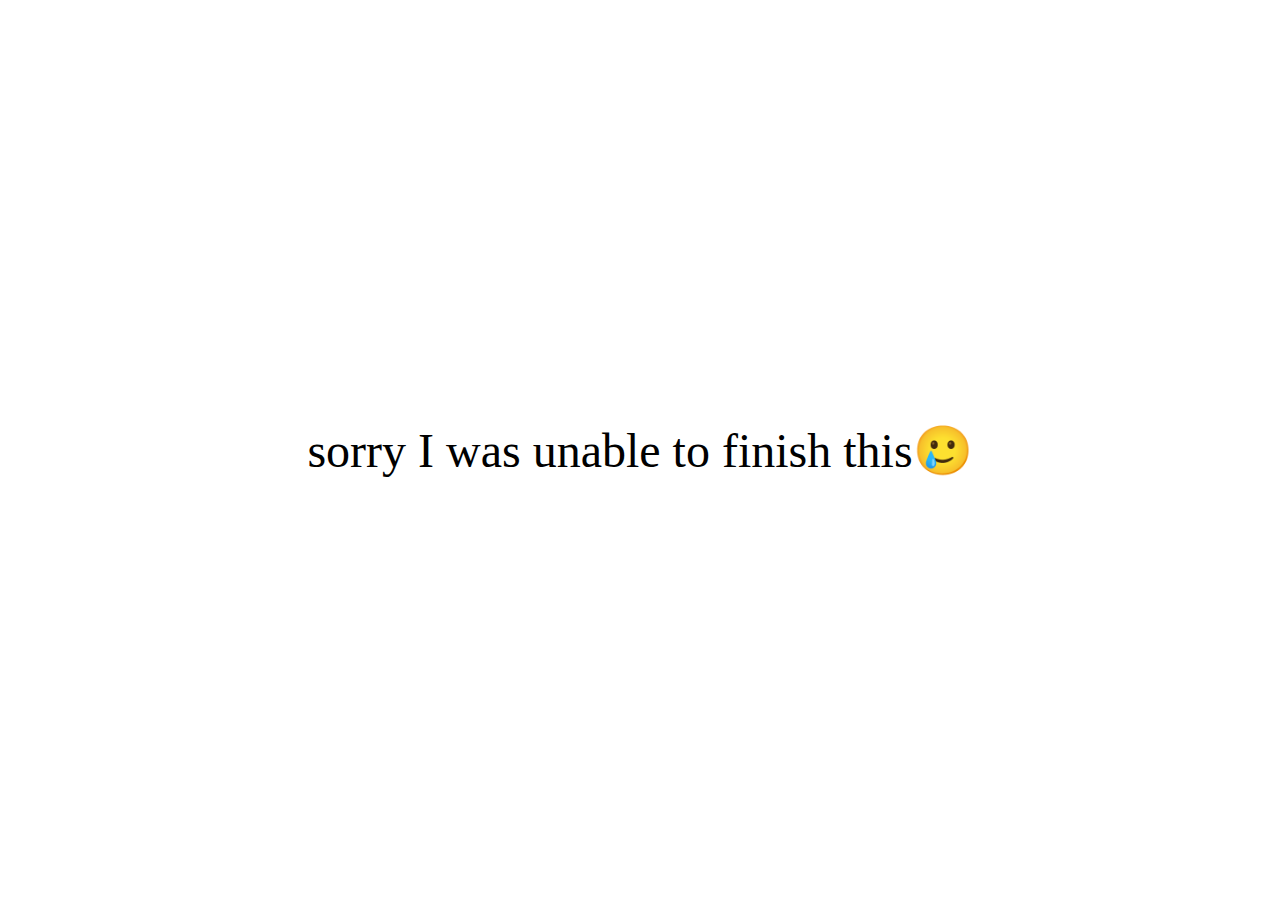
<file: feedback.html>
<!DOCTYPE html>
<html lang="en">
<head>
    <meta charset="UTF-8">
    <meta name="viewport" content="width=device-width, initial-scale=1.0">
    <title>TinDog</title>
    <link rel="stylesheet" href="style.css">
</head>
<body>
    <div class="feed">
        sorry I was unable to finish this🥲
    </div>
    
</body>
</html>
</file>
<file: style.css>
.gradient-background {
  background: linear-gradient(300deg, #00bfff, #ff4c68, #ef8172);
  background-size: 180% 180%;
  animation: gradient-animation 18s ease infinite;
}

@keyframes gradient-animation {
  0% {
    background-position: 0% 50%;
  }
  50% {
    background-position: 100% 50%;
  }
  100% {
    background-position: 0% 50%;
  }
}

.icon-square {
  width: 3rem;
  height: 3rem;
  border-radius: 0.75rem;
}

.profile-img {
  height: 100px;
  border-radius: 50%;
}
.dog{
  height: 85px;
  border-radius: 50%;
}


  /* box-sizing: border-box; */

nav{
  display: flex;
  align-items: center;
  justify-content: space-between;
  text-decoration: none;
  padding-top: 5px;
}
nav ul li{
  list-style-type: none;
  display: inline-block;
  padding-left: 15px;
  padding-right: 15px;
  
  

  


}
*{
  margin: 0;
  padding: 0;
}
.nav-item a{
  text-decoration: none;
  color: black;
  font-size: 1.1rem;
  font-family: 'Trebuchet MS', 'Lucida Sans Unicode', 'Lucida Grande', 'Lucida Sans', Arial, sans-serif;
  font-size: 1.1rem;
  align-items: center;

}
.nav-item a:hover{
  color: grey;
  text-decoration: underline;

}

.con{
  color: azure;
}

.btn a{
  list-style-type: none;
}

.feed{
  display: flex;
  justify-content: center;
  align-items: center;
  height: 100vh;
  font-size: 3rem;
}
</file>
